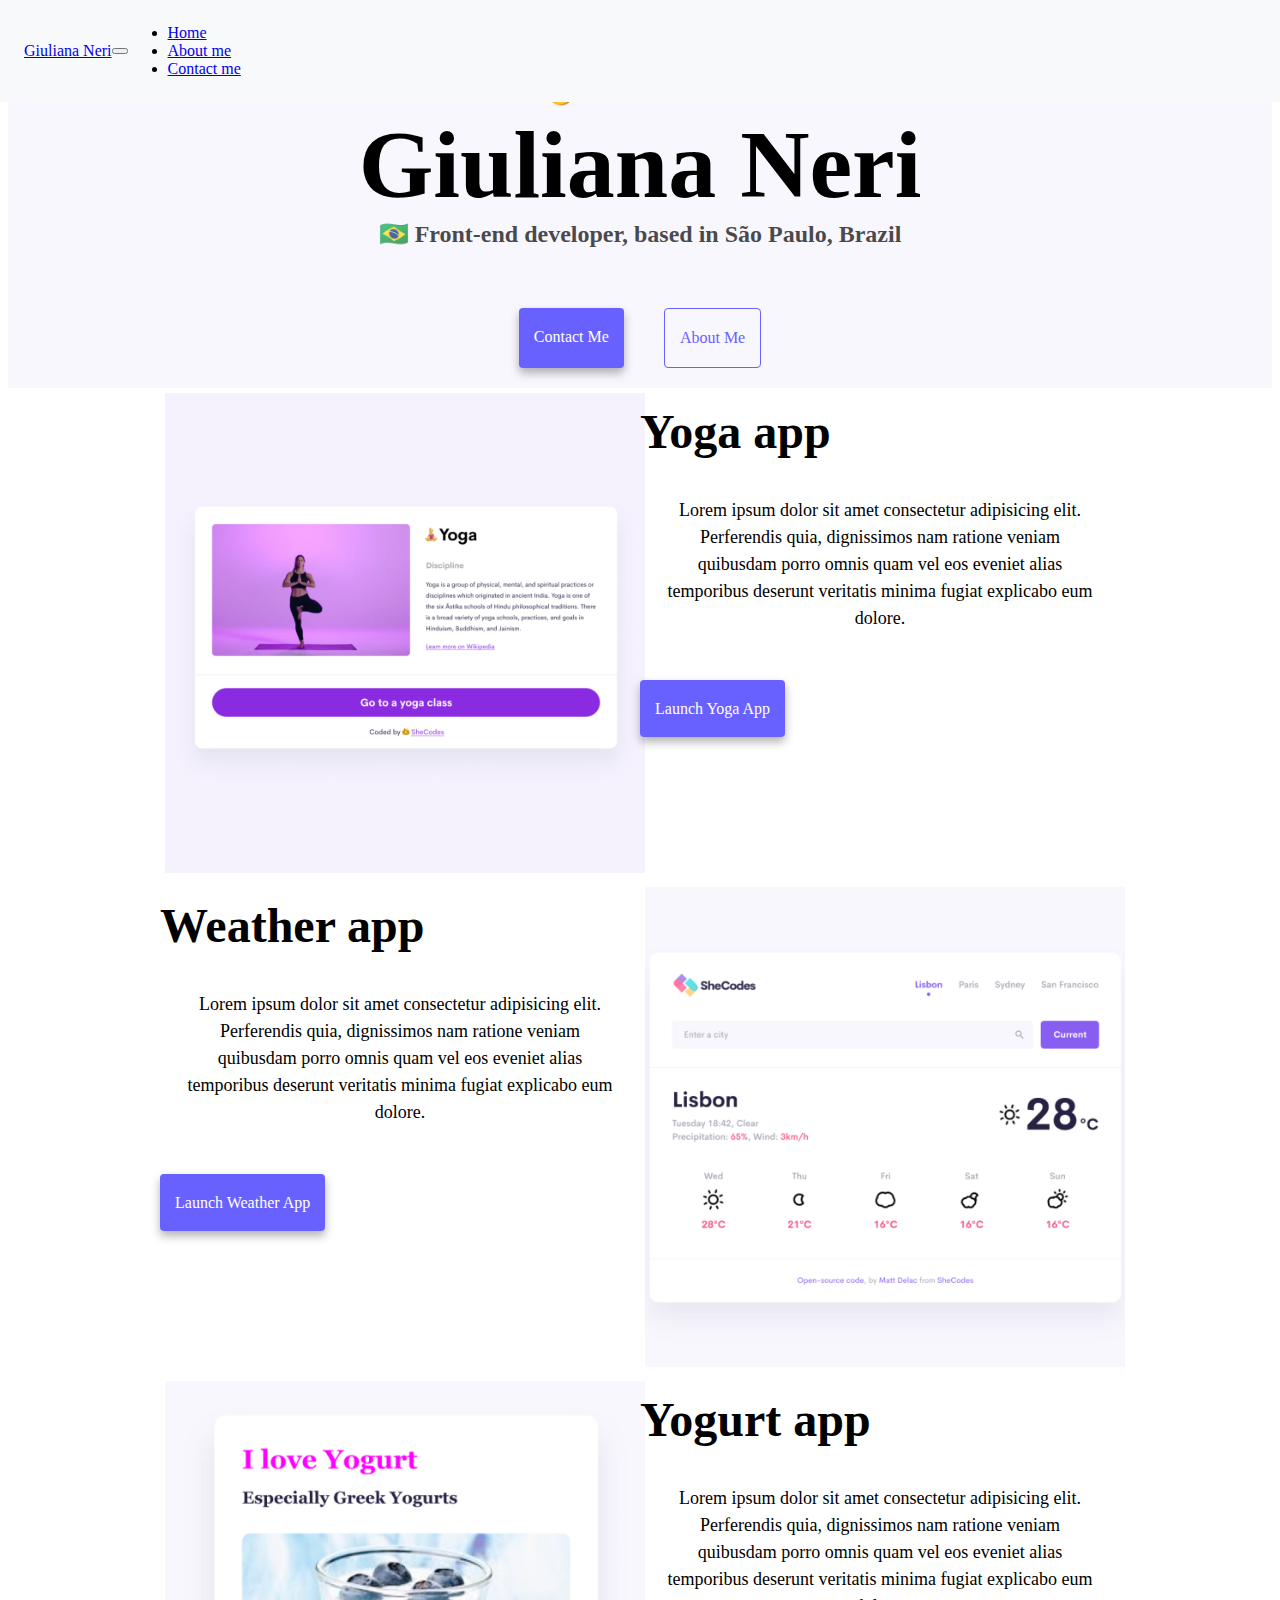
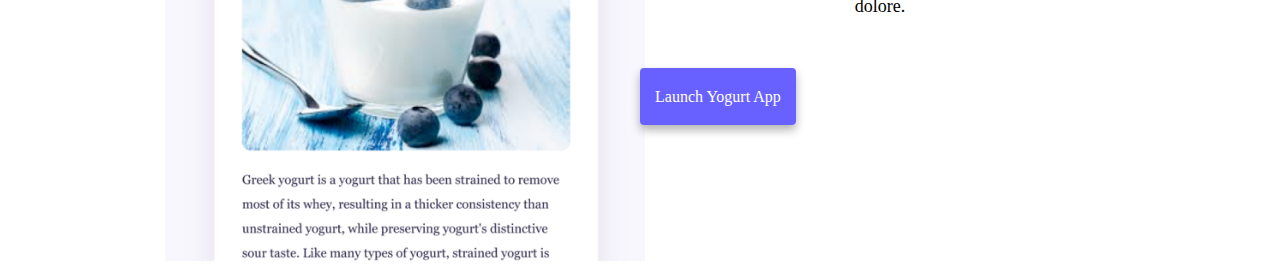
<file: index.html>
<!DOCTYPE html>
<html lang="en">
  <head>
    <meta charset="UTF-8" />
    <meta http-equiv="X-UA-Compatible" content="IE=edge" />
    <meta name="viewport" content="width=device-width, initial-scale=1.0" />
    <meta
      name="description"
      content="Aspiring front-end developer, committed to continuous growth in web development. Join me on my journey as I create innovative user experiences"
    />

    <title>Giuliana Neri - Front-end Developer</title>
    <link rel="stylesheet" href="style.css" />

    <link
      rel="stylesheet"
      href="https://stackpath.bootstrapcdn.com/bootstrap/5.0.0-alpha1/css/bootstrap.min.css"
      rel="nofollow"
      integrity="sha384-r4NyP46KrjDleawBgD5tp8Y7UzmLA05oM1iAEQ17CSuDqnUK2+k9luXQOfXJCJ4I"
      crossorigin="anonymous"
    />
  </head>
  <body>
    <div class="container">
      <nav class="navbar navbar-expand-lg navbar-light bg-light fixed-top">
        <a class="navbar-brand" href="#">Giuliana Neri</a>
        <button
          class="navbar-toggler"
          type="button"
          data-toggle="collapse"
          data-target="#navbarCollapse"
        >
          <span class="navbar-toggler-icon"></span>
        </button>
        <div class="collapse navbar-collapse" id="navbarCollapse">
          <ul class="navbar-nav">
            <li class="nav-item active">
              <a class="nav-link" href="index.html">Home</a>
            </li>
            <li class="nav-item">
              <a class="nav-link" href="about.html">About me</a>
            </li>
            <li class="nav-item">
              <a class="nav-link" href="about.html#contact">Contact me</a>
            </li>
          </ul>
        </div>
      </nav>
    </div>
    <div class="hero">
    <h2 class="text-center">👋 Hi I am</h2>
    <h1 class="text-center">Giuliana Neri</h1>
    <h3 class="text-center">
      🇧🇷 Front-end developer, based in São Paulo, Brazil
    </h3>
    <div class="navigation-links mb-5">
      <a href="about.html#contact" title="Contact me" class="contact-link"
        >Contact me</a
      >
      <a href="about.html" title="About me" class="about-link">About me</a>
    </div>
</div>

    <div class="container">
      <div class="row">
        <div class="col-md-6">
          <img
            src="images/yoga.png"
            alt="Yoga Project"
            class="img-fluid rounded yoga"
          />
        </div>
        <div class="col-md-6">
          <h2 class="mb-3">Yoga app</h2>
          <p class="text-md-start">
            Lorem ipsum dolor sit amet consectetur adipisicing elit. Perferendis
            quia, dignissimos nam ratione veniam quibusdam porro omnis quam vel
            eos eveniet alias temporibus deserunt veritatis minima fugiat
            explicabo eum dolore.
          </p>
          <div class="mt-5 mb-5">
            <a
              href="index.html"
              class="launch-app"
              title="Launch Yoga App"
              >Launch Yoga App</a
            >
          </div>
        </div>
      </div>

      <div class="row">
        <div class="col-md-6">
          <h2 class="mb-3">Weather app</h2>
          <p class="text-md-start">
            Lorem ipsum dolor sit amet consectetur adipisicing elit. Perferendis
            quia, dignissimos nam ratione veniam quibusdam porro omnis quam vel
            eos eveniet alias temporibus deserunt veritatis minima fugiat
            explicabo eum dolore.
          </p>
          <div class="mt-5 mb-5">
            <a
              href="index.html"
              class="launch-app"
              title="Launch Weather App"
              >Launch Weather App</a
            >
          </div>
        </div>
        <div class="col-md-6">
          <img
            src="images/weather.png"
            alt="Weather Project"
            class="img-fluid rounded weather"
          />
        </div>
      </div>

      <div class="row">
        <div class="col-md-6">
          <img
            src="images/yogurt.png"
            alt="Yogurt Project"
            class="d-inline img-fluid rounded yogurt"
          />
        </div>
        <div class="col-md-6">
          <h2 class="mb-3">Yogurt app</h2>
          <p class="text-md-start">
            Lorem ipsum dolor sit amet consectetur adipisicing elit. Perferendis
            quia, dignissimos nam ratione veniam quibusdam porro omnis quam vel
            eos eveniet alias temporibus deserunt veritatis minima fugiat
            explicabo eum dolore.
          </p>
          <div class="mt-5 mb-5">
            <a
              href="index.html"
              class="launch-app"
              title="Launch Yogurt App"
              >Launch Yogurt App</a
            >
          </div>
        </div>
      </div>
    </div>

    <script
      src="https://stackpath.bootstrapcdn.com/bootstrap/5.0.0-alpha1/js/bootstrap.bundle.min.js"
      integrity="sha384-n4eIO+9yjiB+LAnbKET8n5XhUDxGZJ8HAzRqfU9T/8eGnyjRKrr7kW8B6aMNtDQ/"
      crossorigin="anonymous"
    ></script>
    <script>
      document
        .querySelector(".navbar-toggler")
        .addEventListener("click", function () {
          document
            .querySelector(".collapse.navbar-collapse")
            .classList.toggle("show");
        });
    </script>
  </body>
</html>
</file>
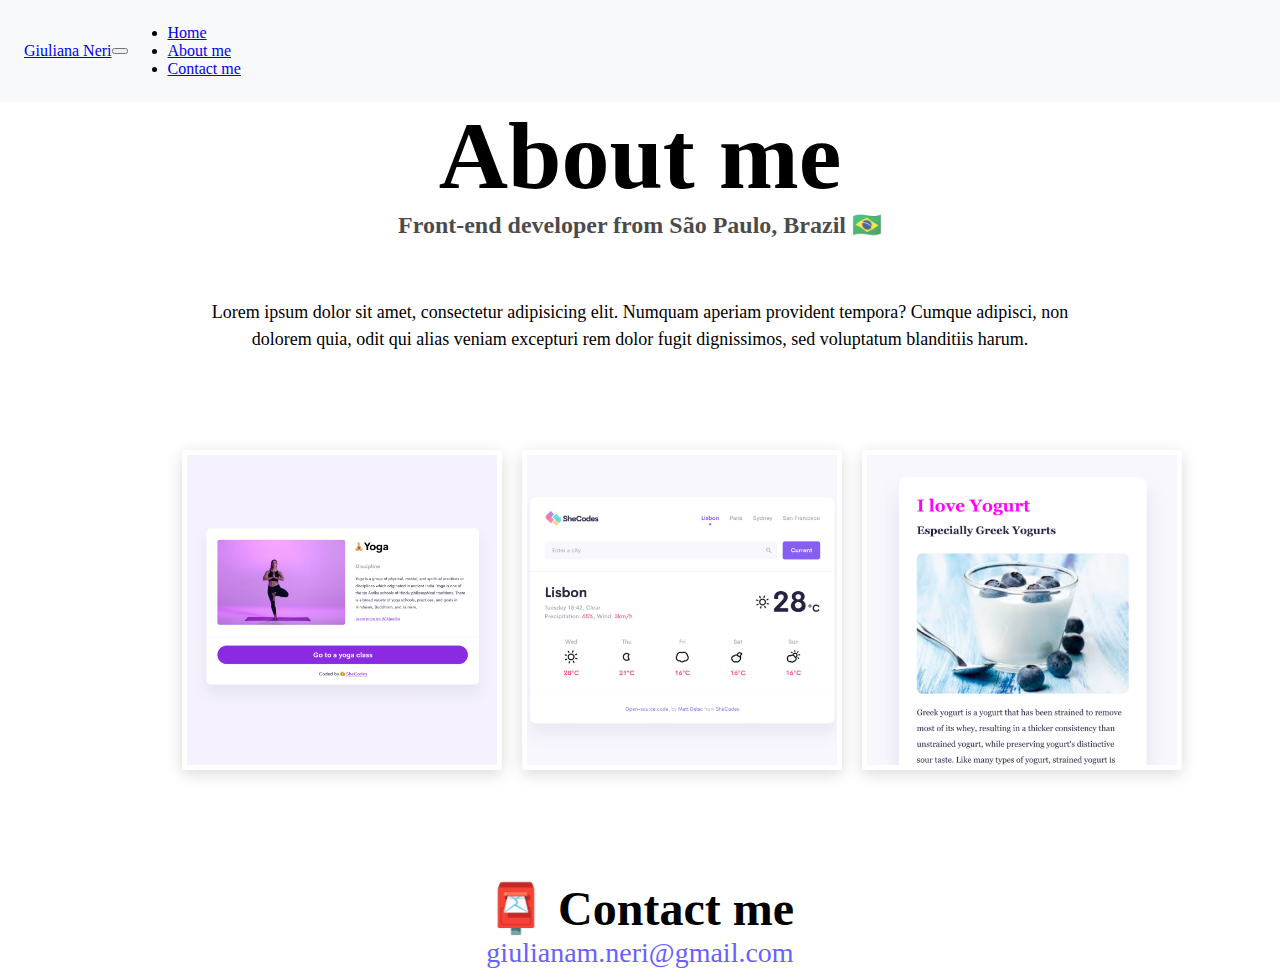
<file: about.html>
<!DOCTYPE html>
<html lang="en">
  <head>
    <meta charset="UTF-8" />
    <meta http-equiv="X-UA-Compatible" content="IE=edge" />
    <meta name="viewport" content="width=device-width, initial-scale=1.0" />
    <meta
      name="description"
      content="Aspiring front-end developer, committed to continuous growth in web development. Join me on my journey as I create innovative user experiences"
    />

    <link rel="stylesheet" href="style.css" />
    <link
    rel="stylesheet"
    href="https://stackpath.bootstrapcdn.com/bootstrap/5.0.0-alpha1/css/bootstrap.min.css"
    rel="nofollow"
    integrity="sha384-r4NyP46KrjDleawBgD5tp8Y7UzmLA05oM1iAEQ17CSuDqnUK2+k9luXQOfXJCJ4I"
    crossorigin="anonymous"
  />
  <script src="https://code.jquery.com/jquery-3.6.0.min.js"></script>
<script src="https://maxcdn.bootstrapcdn.com/bootstrap/4.0.0/js/bootstrap.min.js"></script>

    <title>Giuliana Neri - About me</title>
  </head>
  <body>
      <div class="container">
          <nav class="navbar navbar-expand-lg navbar-light bg-light fixed-top">
            <a class="navbar-brand" href="#">Giuliana Neri</a>
            <button
              class="navbar-toggler"
              type="button"
              data-toggle="collapse"
              data-target="#navbarCollapse"
            >
              <span class="navbar-toggler-icon"></span>
            </button>
            <div class="collapse navbar-collapse" id="navbarCollapse">
              <ul class="navbar-nav">
                <li class="nav-item active">
                  <a class="nav-link" href="index.html">Home</a>
                </li>
                <li class="nav-item">
                  <a class="nav-link" href="about.html">About me</a>
                </li>
                <li class="nav-item">
                  <a class="nav-link" href="about.html#contact">Contact me</a>
                </li>
              </ul>
            </div>
          </nav>
          <div class="about-section">
    <h1 class="text-center">About me</h1>
    <h3 class="text-center">Front-end developer from São Paulo, Brazil 🇧🇷</h3>
          </div>
    <div class="about-paragraphs text-center">
      <p>
        Lorem ipsum dolor sit amet, consectetur adipisicing elit. Numquam
        aperiam provident tempora? Cumque adipisci, non dolorem quia, odit qui
        alias veniam excepturi rem dolor fugit dignissimos, sed voluptatum
        blanditiis harum.
        <br />
        <br />
      </p>
    </div>
    <div class="container">
      <div class="row">
        <div class="col-sm-4">
          <img src="images/yoga.png" alt="Yoga" class="img-fluid p2 shadow rounded yoga" />
        </div>
        <div class="col-sm-4">
          <img
            src="images/weather.png" alt="Weather"
            class="img-fluid p2 shadow rounded weather"
          />
        </div>
        <div class="col-sm-4">
          <img
            src="images/yogurt.png" alt="Yogurt"
            class="img-fluid p2 shadow rounded yougurt"
          />
        </div>
      </div>
    </div>
    <div id="contact">
      <h2 class="text-center">📮 Contact me</h2>
      <a href="mailto:giulianam.neri@gmail.com" title="Email me" class="email-link">
        giulianam.neri@gmail.com
      </a>
    </div>
    <script
    src="https://stackpath.bootstrapcdn.com/bootstrap/5.0.0-alpha1/js/bootstrap.bundle.min.js"
    integrity="sha384-n4eIO+9yjiB+LAnbKET8n5XhUDxGZJ8HAzRqfU9T/8eGnyjRKrr7kW8B6aMNtDQ/"
    crossorigin="anonymous"
  ></script>
  <script>
    document.querySelector('.navbar-toggler').addEventListener('click', function() {
      document.querySelector('.collapse.navbar-collapse').classList.toggle('show');
    });
  </script>
  </body>
</html>
</file>
<file: style.css>
:root {
  --primary-color: hsl(243, 100%, 69%);
  --secondary-color: #f5f2fe;
  --box-shadow: 0 5px 10px rgba(0, 0, 0, 0.3);
}

@media (max-width: 800px) {
  h1,
  p,
  h2,
  h3,
  h4,
  li,
  a {
    text-align: center;
    display: block;
  }
}

body {
  overflow-x: hidden;
  max-width: auto;
  margin-top: 100px;
}

.hero {
  background-color: #f9f7fe;
  margin-top: -48px;
}

h1 {
  font-size: 96px;
  margin: 0;
}

h2 {
  font-size: 48px;
  margin: 0;
}

h3 {
  font-size: 24px;
  opacity: 0.7;
  margin: 0;
}

.text-center {
  text-align: center;
}
h1.text-center {
  font-size: 96px;
}

h2.text-center {
  font-size: 48px;
  margin-top: 100px;
}

h3.text-center {
  font-size: 24px;
  opacity: 0.7;
}

.bg-light {
  background-color: #f8f9fa;
}

.navbar {
  position: relative;
  display: flex;
  flex-wrap: wrap;
  align-items: center;
  justify-content: space-between;
  padding-top: 0.5rem;
  padding-bottom: 0.5rem;
  padding-left: 1.5rem;
}

.fixed-top {
  position: fixed;
  top: 0;
  right: 0;
  left: 0;
  z-index: 1030;
}

.navbar-expand-lg {
  flex-wrap: nowrap;
  justify-content: flex-start;
}

p {
  padding: 20px;
  border-radius: 4px;
  font-size: 18px;
  line-height: 1.5;
  text-align: center;
}

.navigation-links {
  display: flex;
  margin-top: 40px;
  justify-content: center;
}

.navigation-links a {
  margin: 20px;
  border-radius: 4px;
  padding: 20px 15px;
  text-decoration: none;
  text-transform: capitalize;
}

.contact-link {
  background: var(--primary-color);
  box-shadow: var(--box-shadow);
  color: white;
}

.about-link {
  color: var(--primary-color);
  border: 1px solid var(--primary-color);
}

.homepage-link {
  color: var(--primary-color);
  text-align: center;
  display: block;
}

.about-paragraphs {
  display: flex;
  margin: 30px 0;
}

.about-paragraphs p {
  margin: 10px;
}

.email-link {
  display: flex;
  justify-content: center;
  color: var(--primary-color);
  font-size: 28px;
  text-decoration: none;
}

.email-link:hover {
  text-decoration: underline;
}

.container {
  width: 100%;
  padding-right: var(--bs-gutter-x, 0.75rem);
  padding-left: var(--bs-gutter-x, 0.75rem);
  margin-right: auto;
  margin-left: auto;
}
.row {
  display: flex;
  flex-wrap: flex;
}

.col-md-6 {
  flex: 0 0 auto;
  width: 50%;
}

.mt-5 {
  margin-top: 3rem;
}

.mb-3 {
  margin-top: 1rem;
  font-size: 48px;
}

.yoga,
.weather,
.yogurt {
  max-width: 100%;
  height: auto;
}

img {
  overflow-clip-margin: content-box;
  overflow: clip;
}

.img-fluid {
  max-width: 100%;
  height: auto;
}

.launch-app {
  border-radius: 4px;
  padding: 20px 15px;
  text-decoration: none;
  text-transform: capitalize;
  background: var(--primary-color);
  box-shadow: var(--box-shadow);
  color: white;
}

.col-sm-4 {
  flex: 0 0 auto;
  width: 33.3333333333%;
  padding: 10px;
  display: flex;
  justify-content: center;
}

.rounded {
  border-radius: 0.25rem;
  border: 5px solid white;
  overflow: hidden;
}

.p-2 {
  padding: 0.5rem;
}

.shadow {
  box-shadow: 0 0.25rem 1rem rgba(0, 0, 0, 0.15);
}

.about-me {
  padding-right: 10px;
}

.about-paragraphs p {
  margin: 10px;
  background: white;
}

@media (min-width: 992px) {
  .container,
  .container-lg,
  .container-md,
  .container-sm {
    max-width: 960px;
  }
}

.about-section {
  margin-top: 100px;
}
</file>
